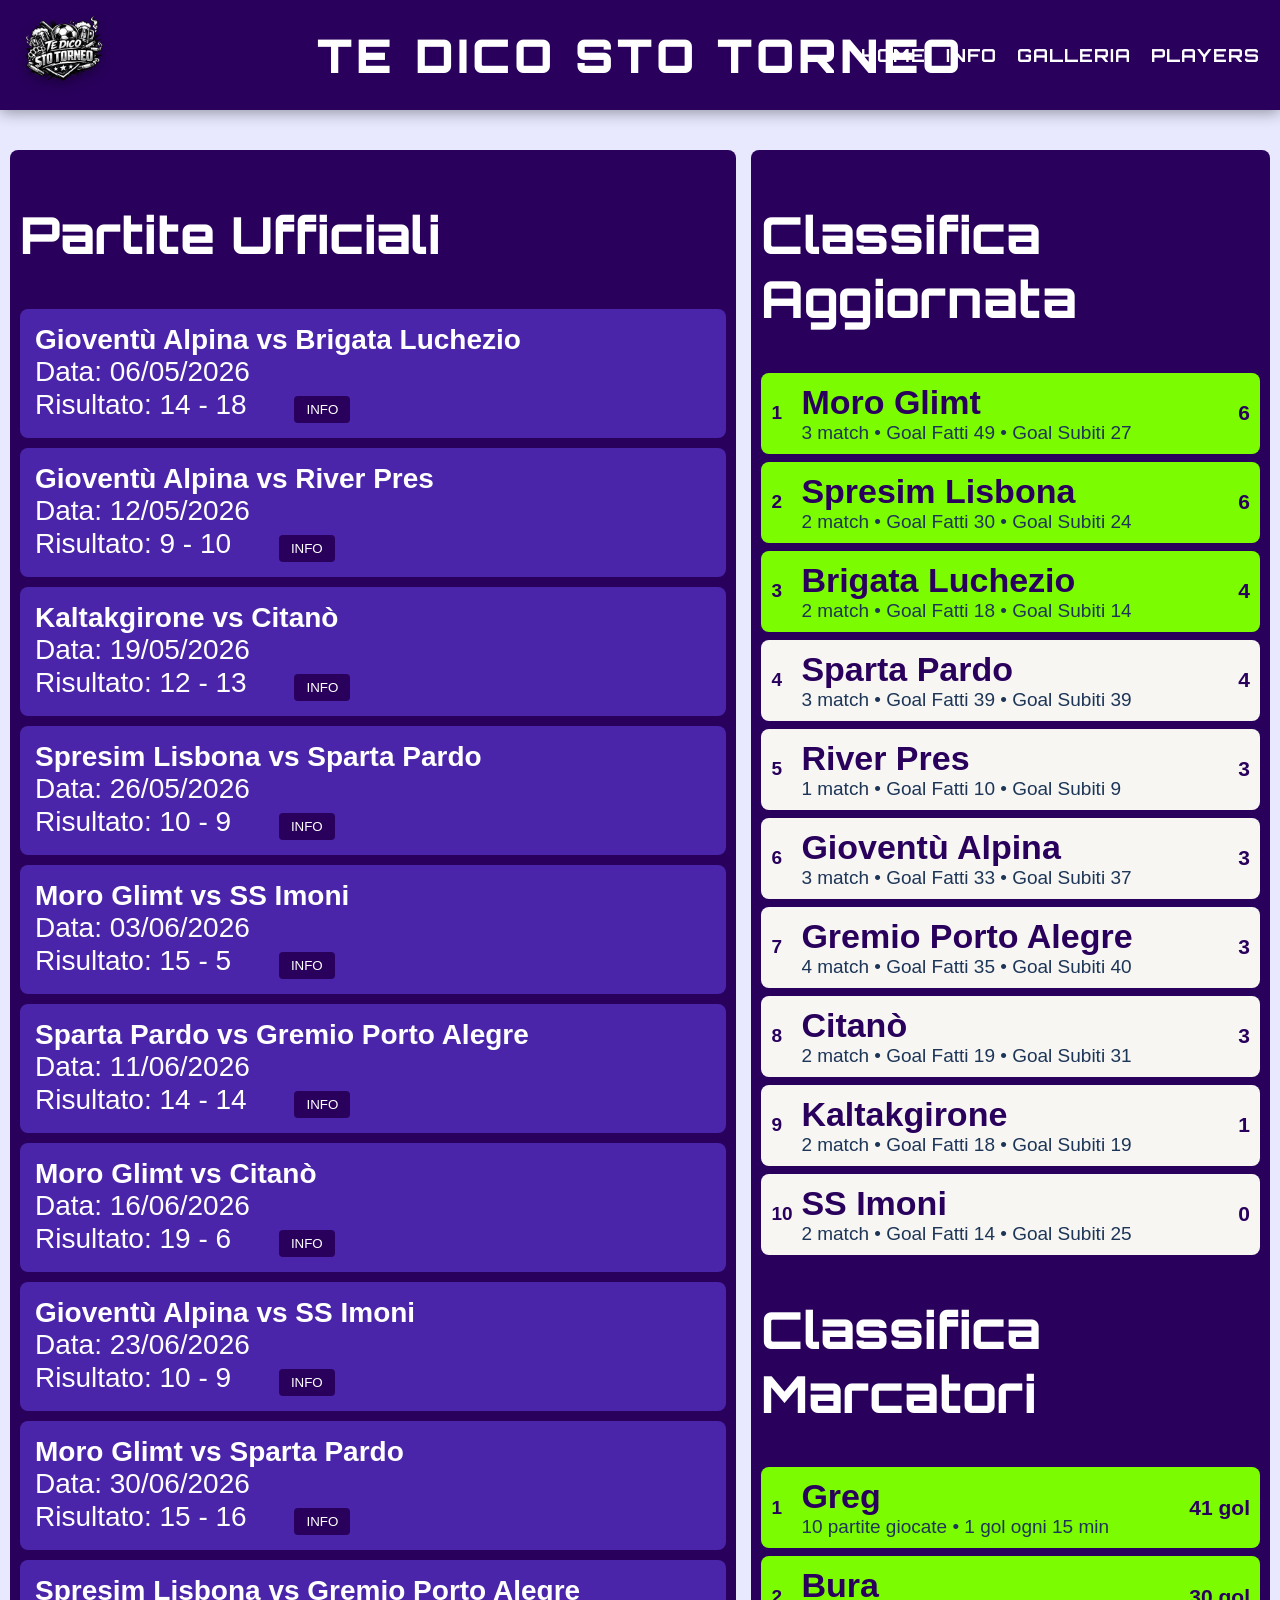
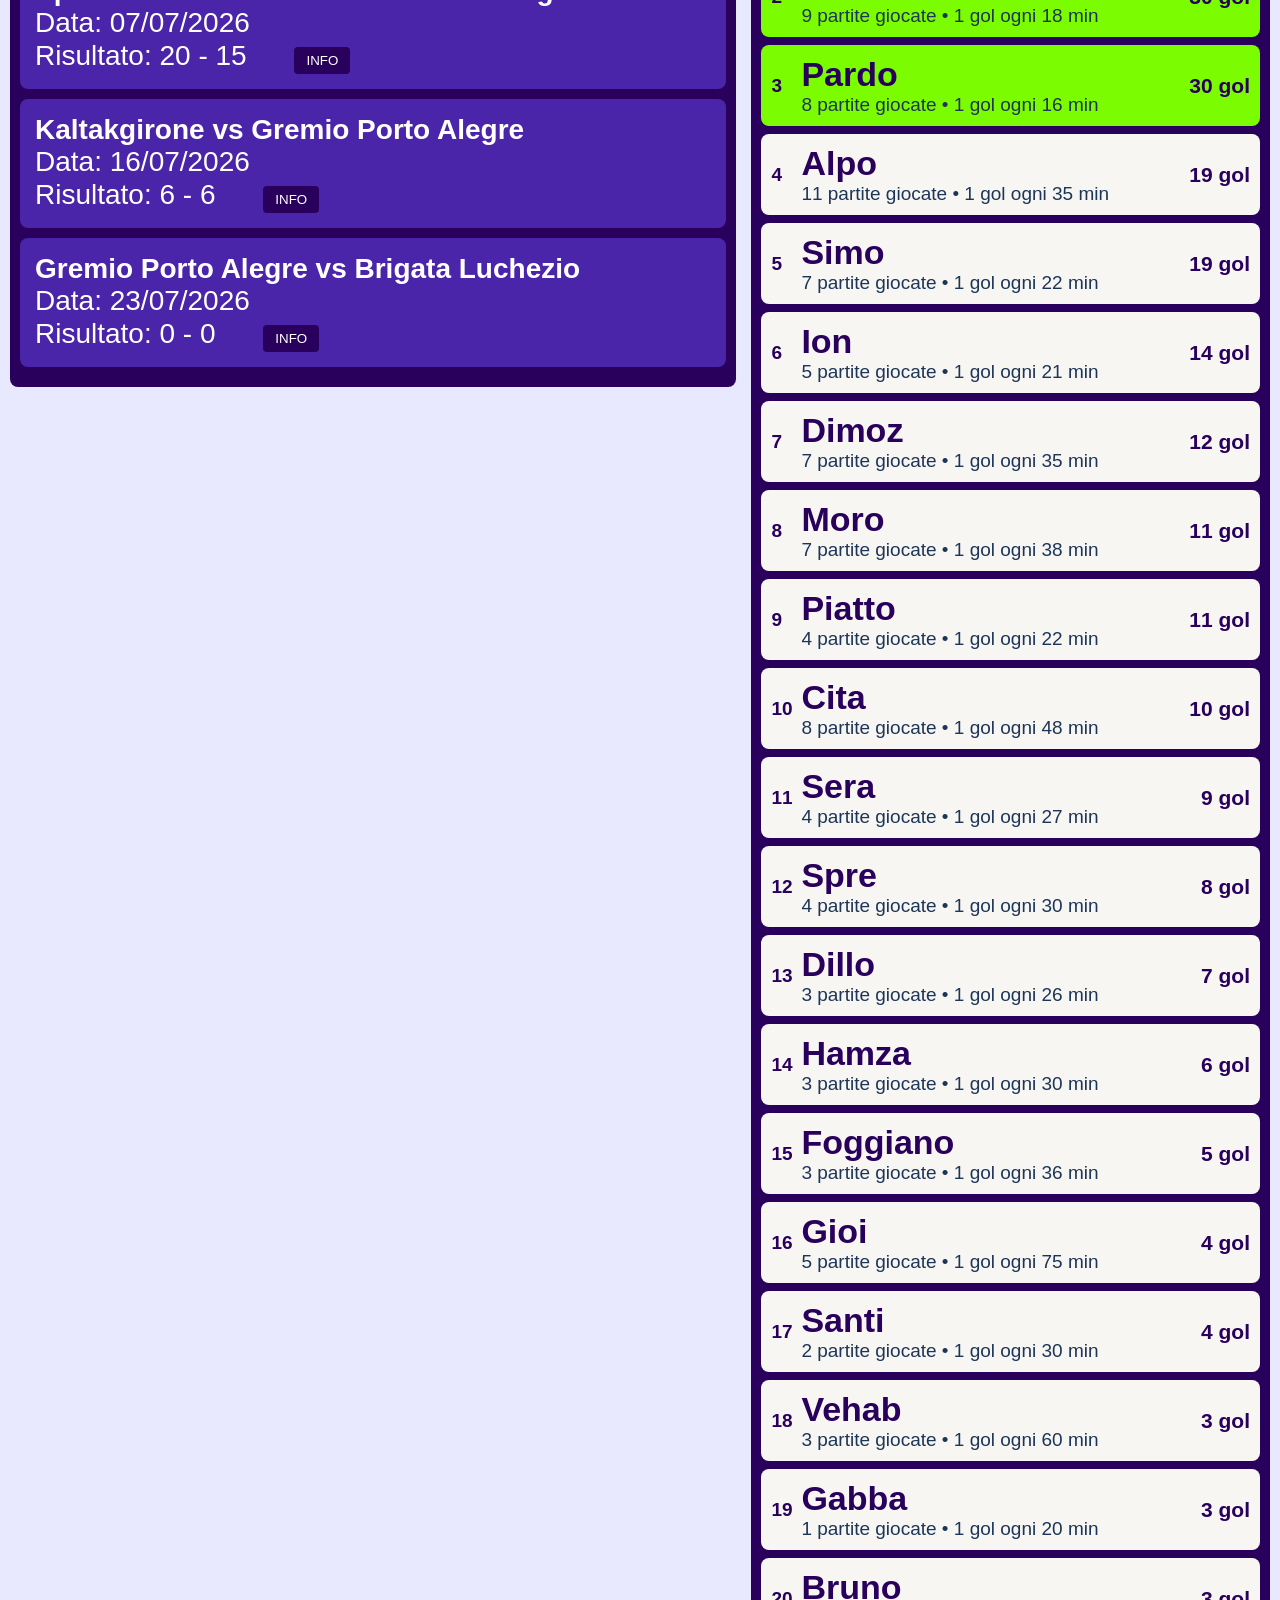
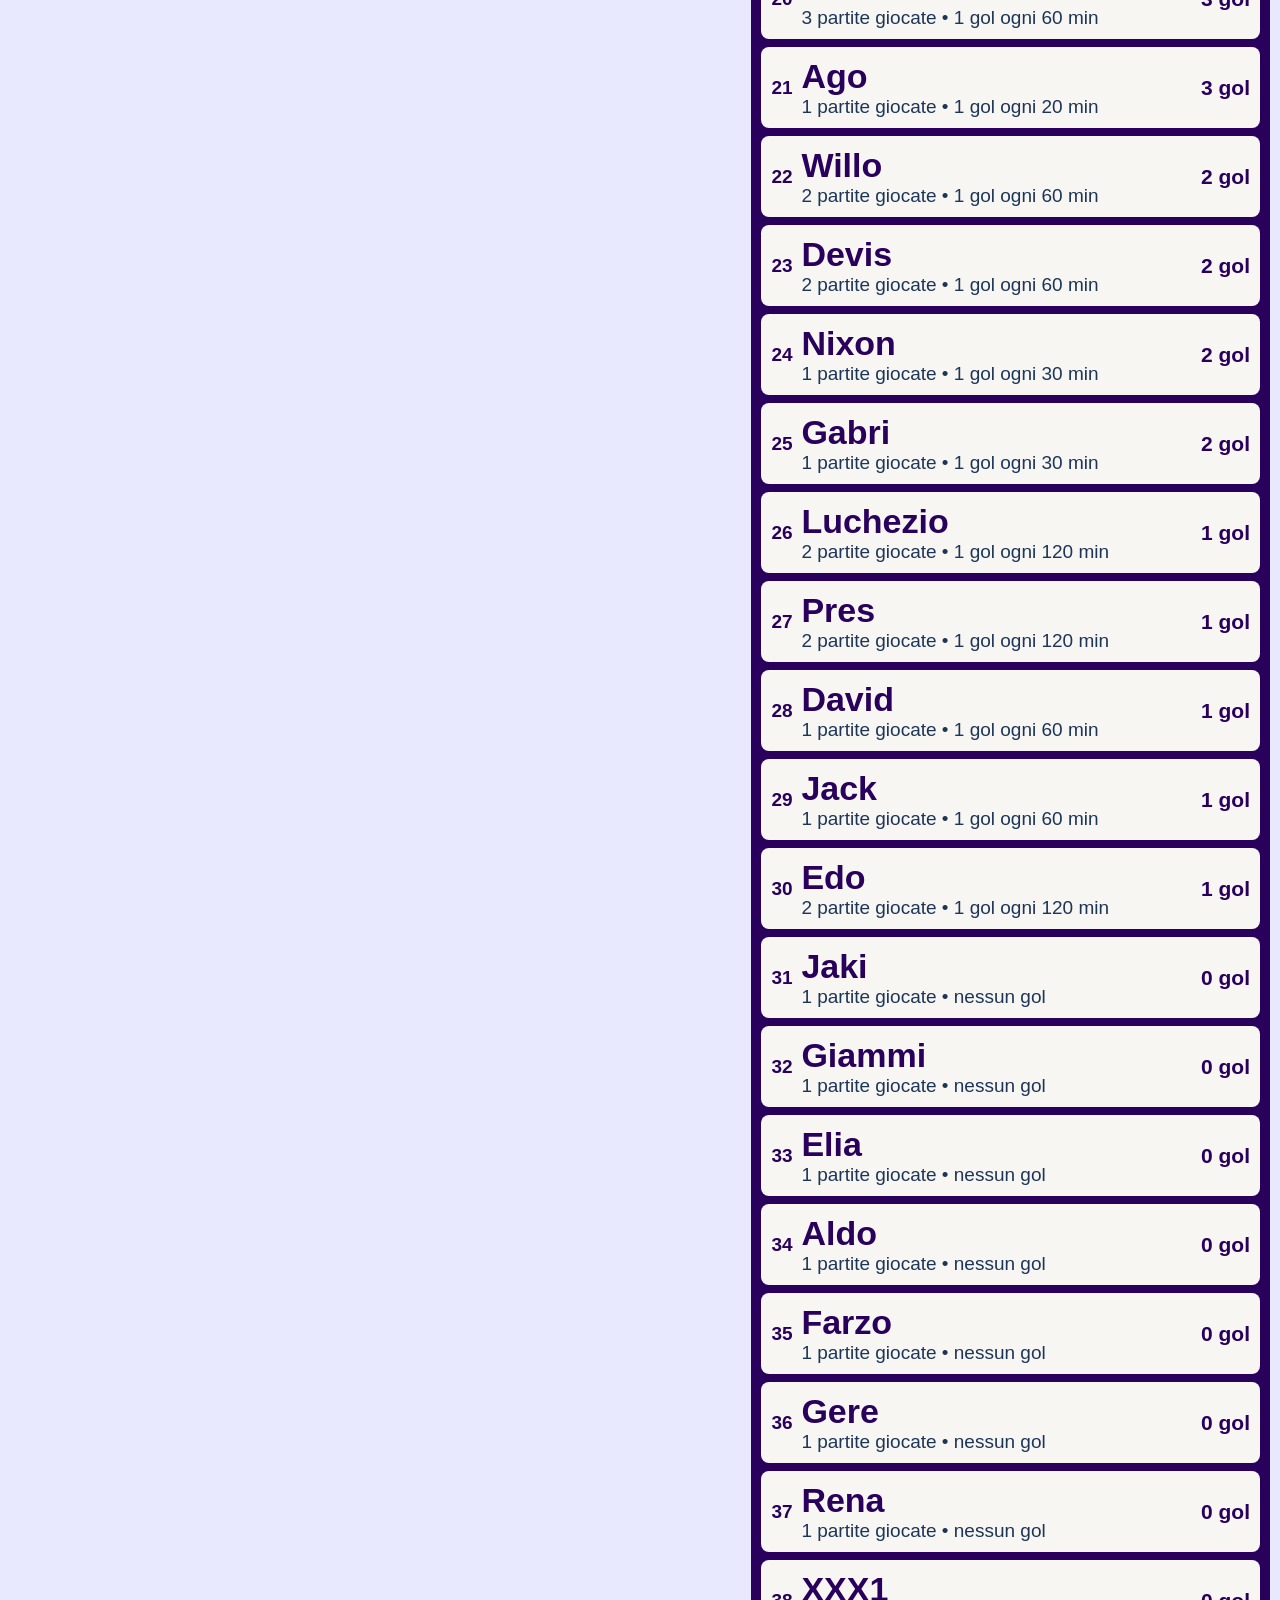
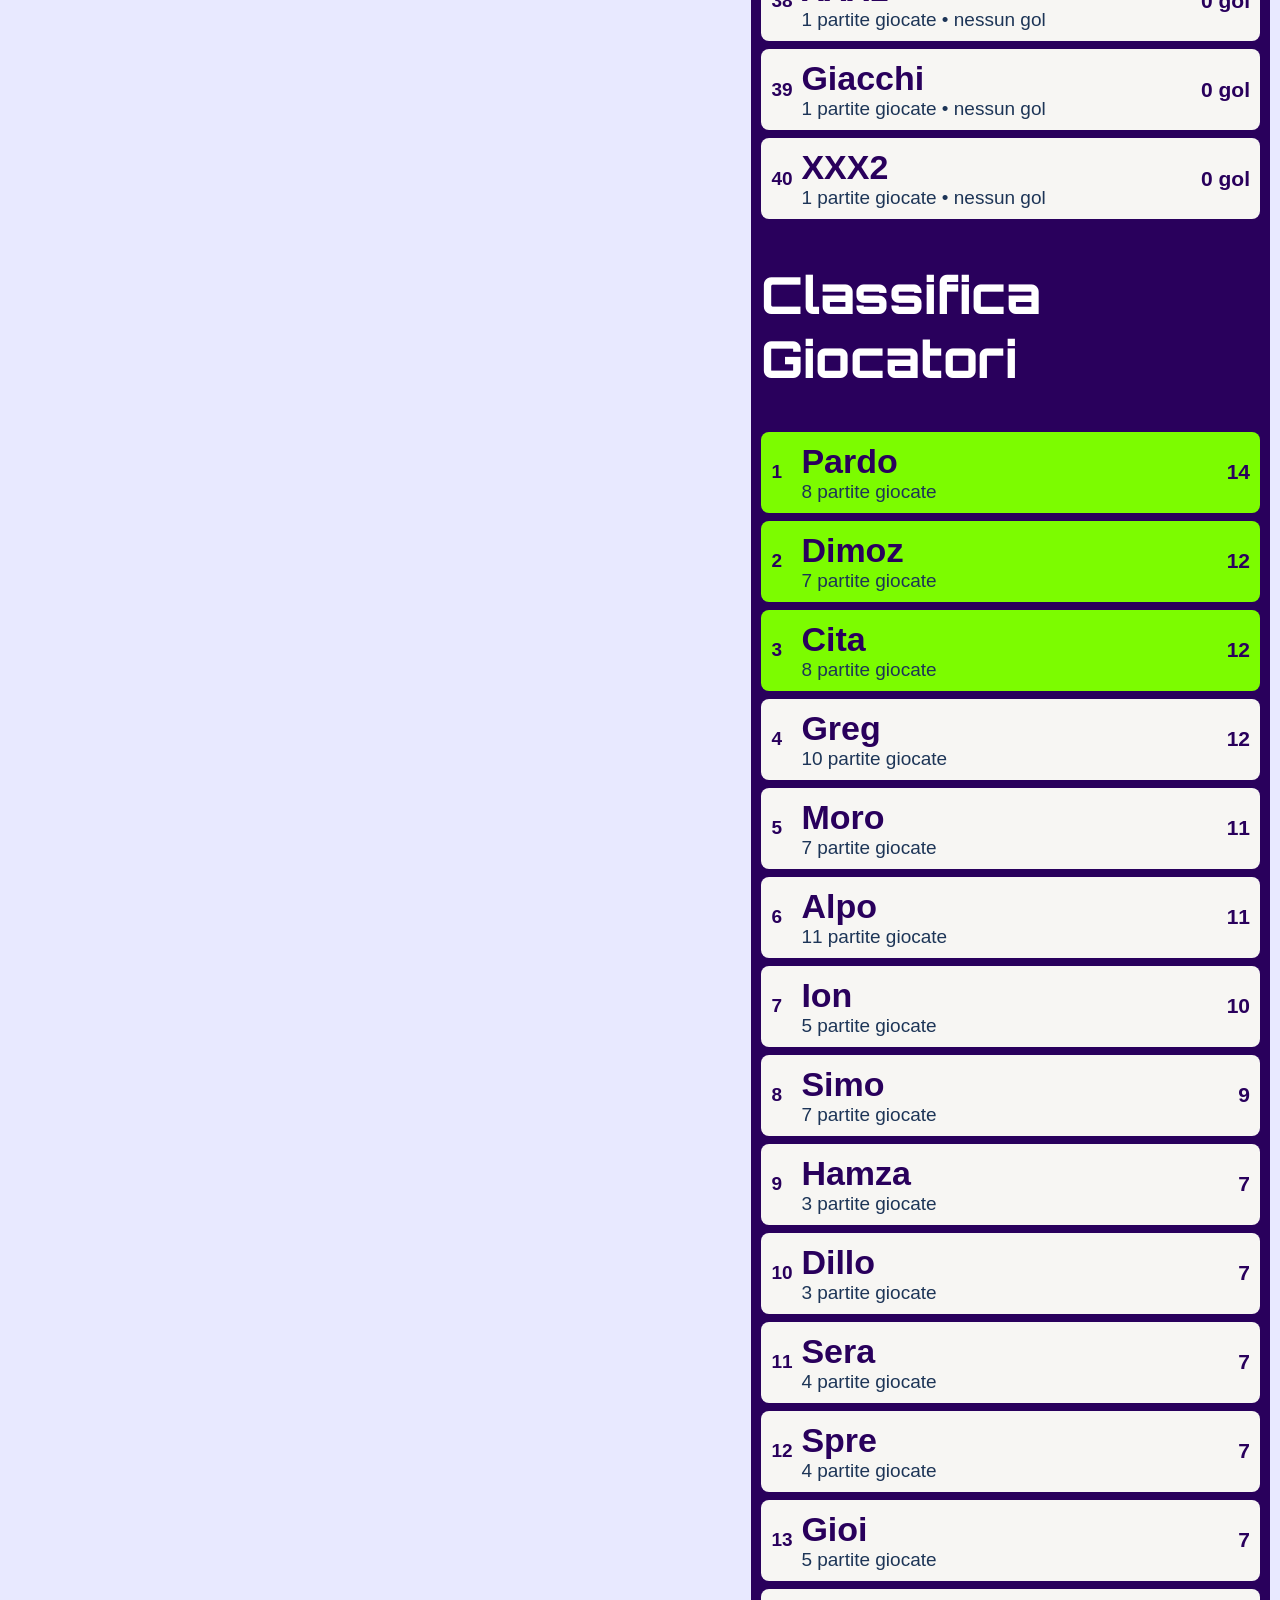
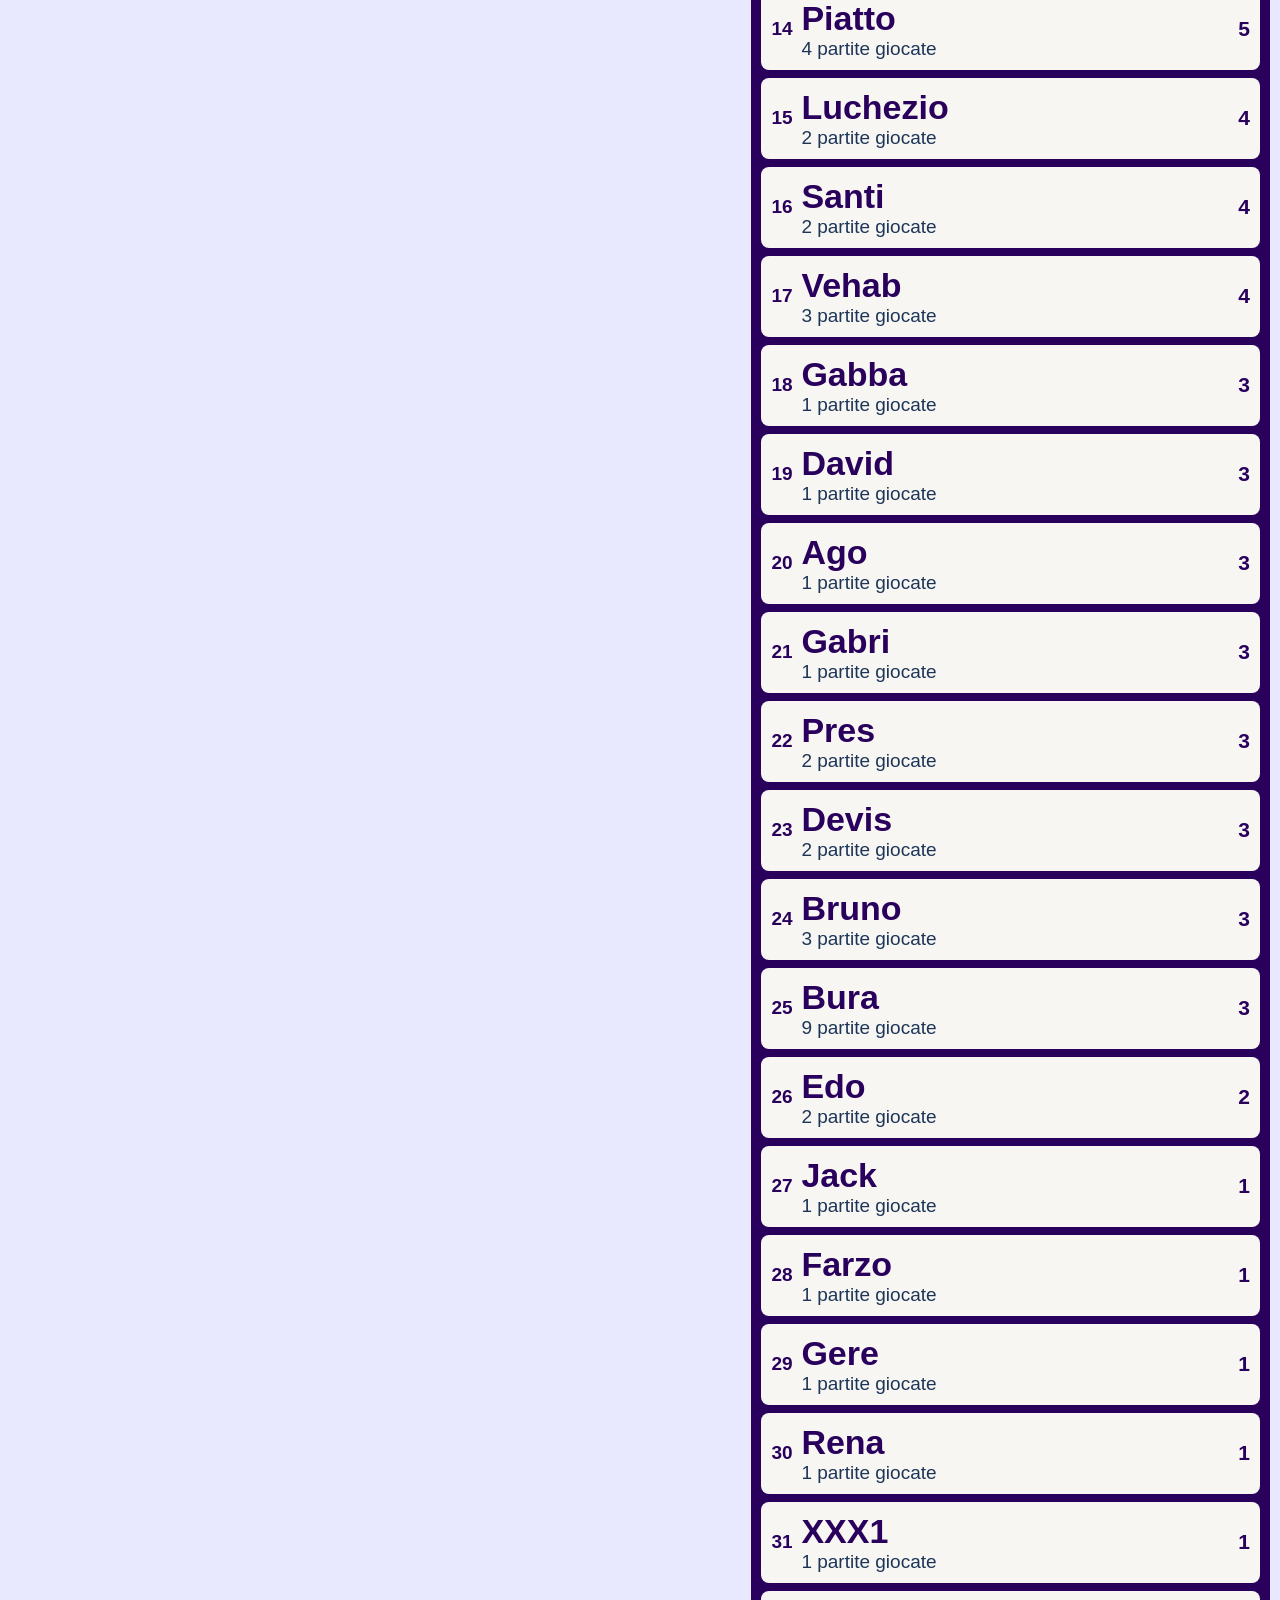
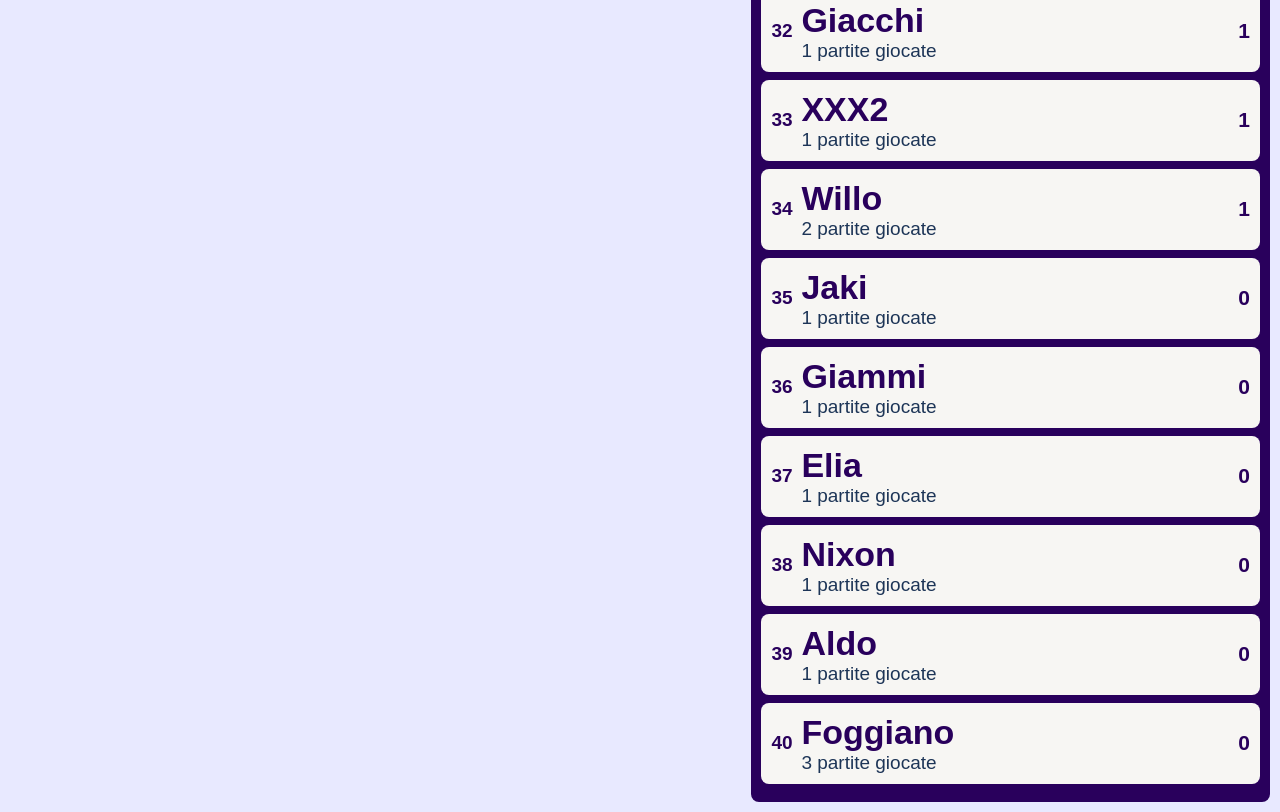
<file: index.html>
<!DOCTYPE html>
<html lang="it">
<head>
  <meta charset="UTF-8">
  <meta name="viewport" content="width=device-width, initial-scale=1.0, maximum-scale=1.0">
  <title>TE DICO STO TORNEO</title>
  
  <!-- FONT -->
  <link href="https://fonts.googleapis.com/css2?family=Orbitron:wght@400;600;800&display=swap" rel="stylesheet">
  <!-- CSS DEL SITO -->
  <link rel="stylesheet" href="style.css">
</head>
<body>
    <header class="top-bar">
      <a href="index.html" class="logo">
        <img src="logo_torneo.png" alt="Logo Torneo">
      </a>
      <h1>TE DICO STO TORNEO</h1>
      <nav class="topbar-nav">
            <a href="index.html">HOME</a>
            <a href="info.html">INFO</a>
            <a href="galleria.html">GALLERIA</a>
            <a href="players.html">PLAYERS</a>
      </nav>
<!-- HAMBURGER SOLO MOBILE -->
<button class="hamburger" id="hamburger">☰</button>
<!-- MENU LATERALE -->
<div class="sidebar" id="sidebar">
  <button class="sidebar-close" id="sidebar-close">✕</button>
  <a href="index.html">HOME</a>
  <a href="info.html">INFO</a>
  <a href="galleria.html">GALLERIA</a>
  <a href="players.html">PLAYERS</a>
</div>
<div class="sidebar-overlay" id="sidebar-overlay"></div>
    </header>
  <div class="page">
    <div class="matches">
      <h2>Partite Ufficiali</h2>
      <div id="matches"></div>
    </div>
    <div class="stats">
      <h2>Classifica Aggiornata</h2>
      <div id="ranking"></div>
      <h2>Classifica Marcatori</h2>
      <div id="scorers"></div>
      <h2>Classifica Giocatori</h2>
      <div id="players"></div> 
      
    </div>
  </div>
  <script src="script.js"></script>
</body>
</html>
</file>
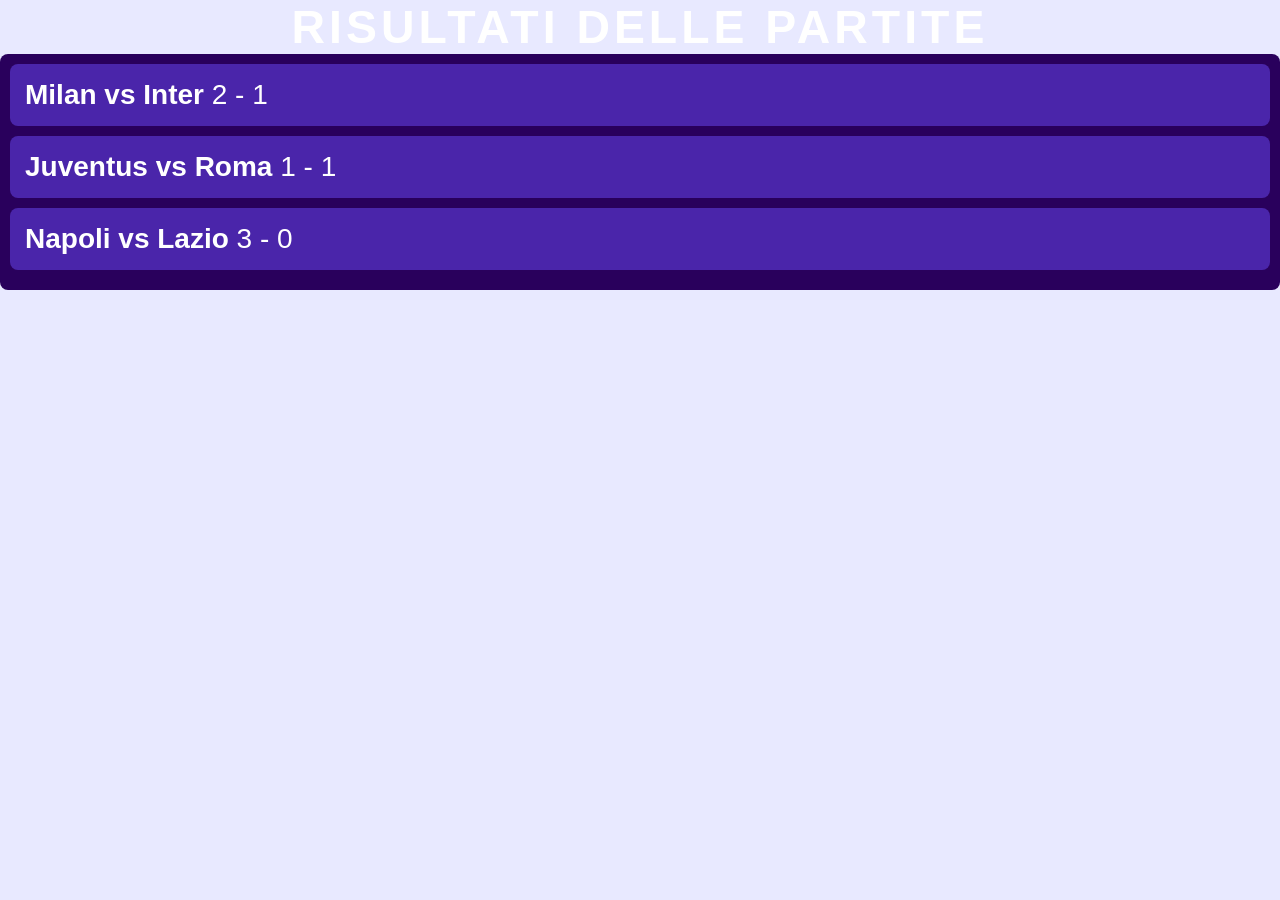
<file: homepage.html>
<!DOCTYPE html>
<html lang="it">
<head>
  <meta charset="UTF-8">
  <meta name="viewport" content="width=device-width, initial-scale=1.0">
  <title>Risultati Partite</title>
  <link rel="stylesheet" href="style.css">
</head>
<body>

  <h1>Risultati delle Partite</h1>

  <div class="container">
    <div class="matches">

      <div class="match">
        <span class="team">Milan vs Inter</span>
        <span class="score">2 - 1</span>
      </div>

      <div class="match">
        <span class="team">Juventus vs Roma</span>
        <span class="score">1 - 1</span>
      </div>

      <div class="match">
        <span class="team">Napoli vs Lazio</span>
        <span class="score">3 - 0</span>
      </div>

    </div>
  </div>

</body>
</html>
</file>
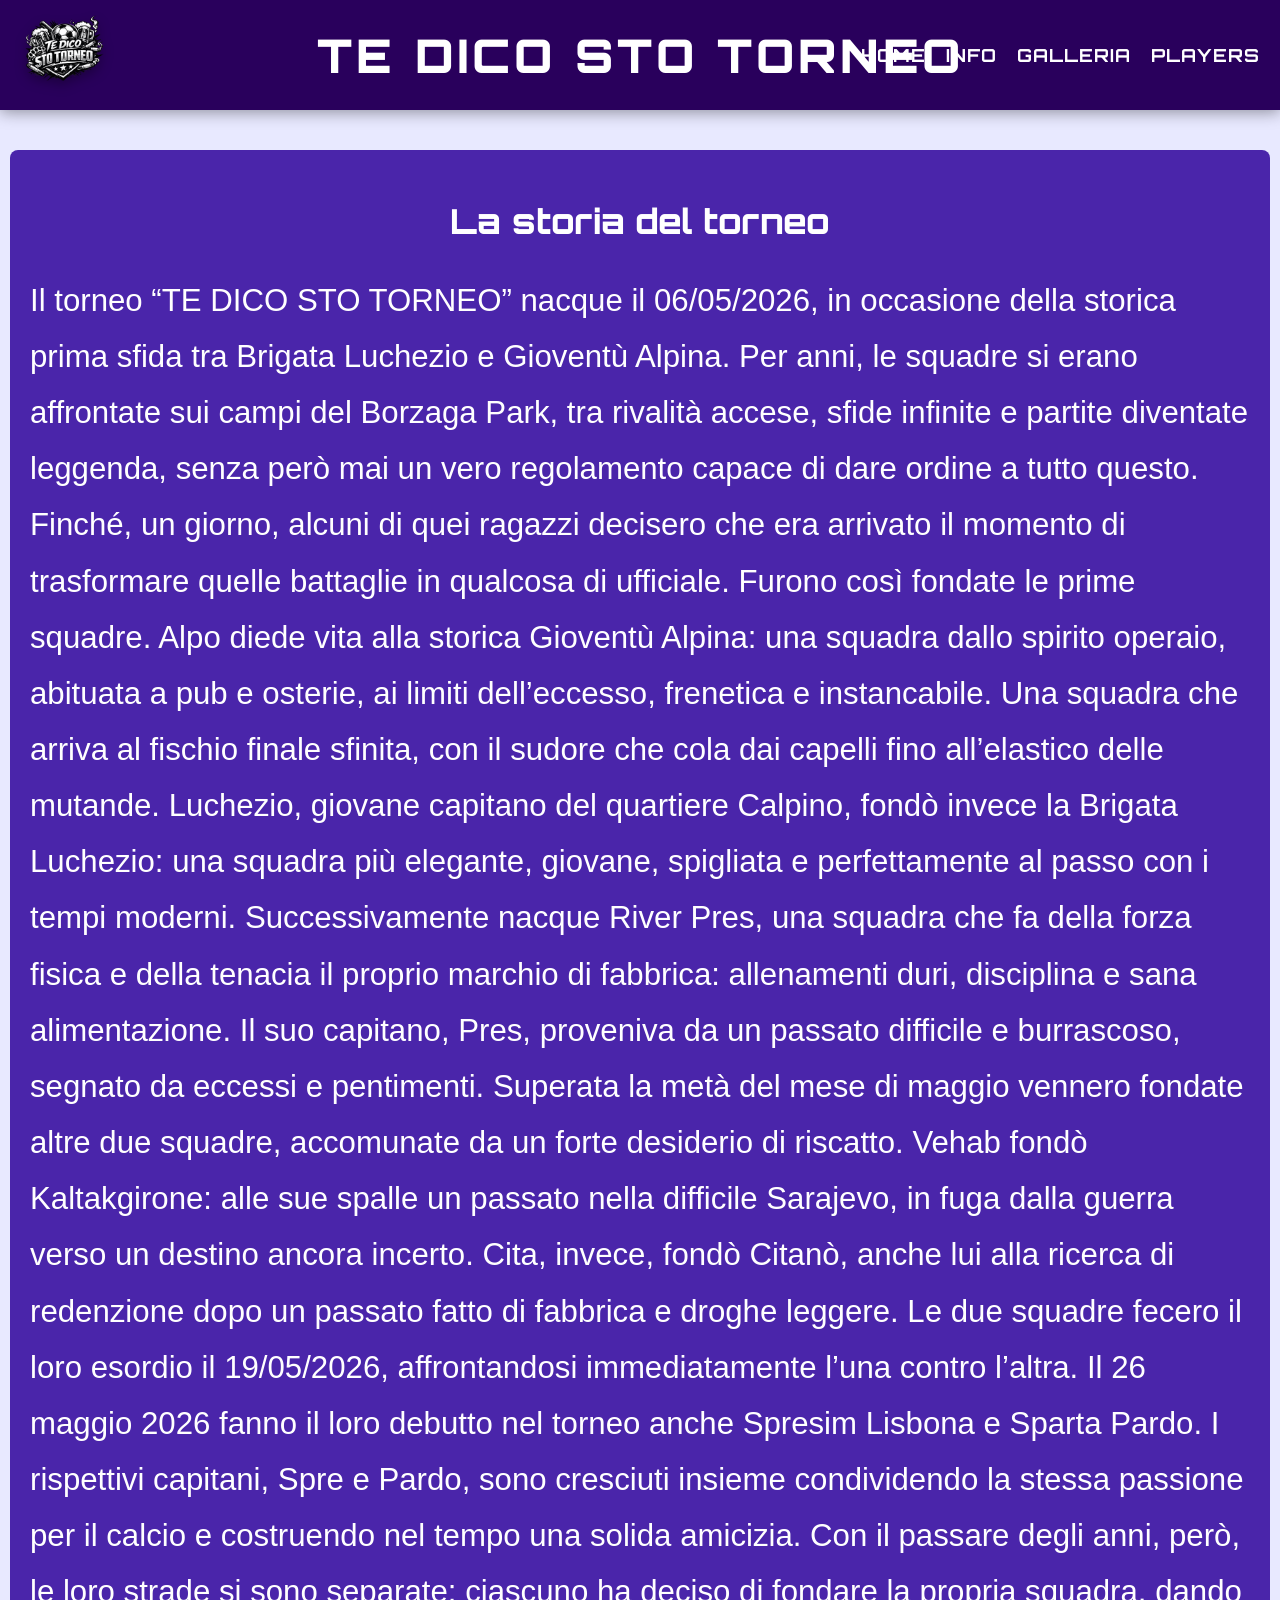
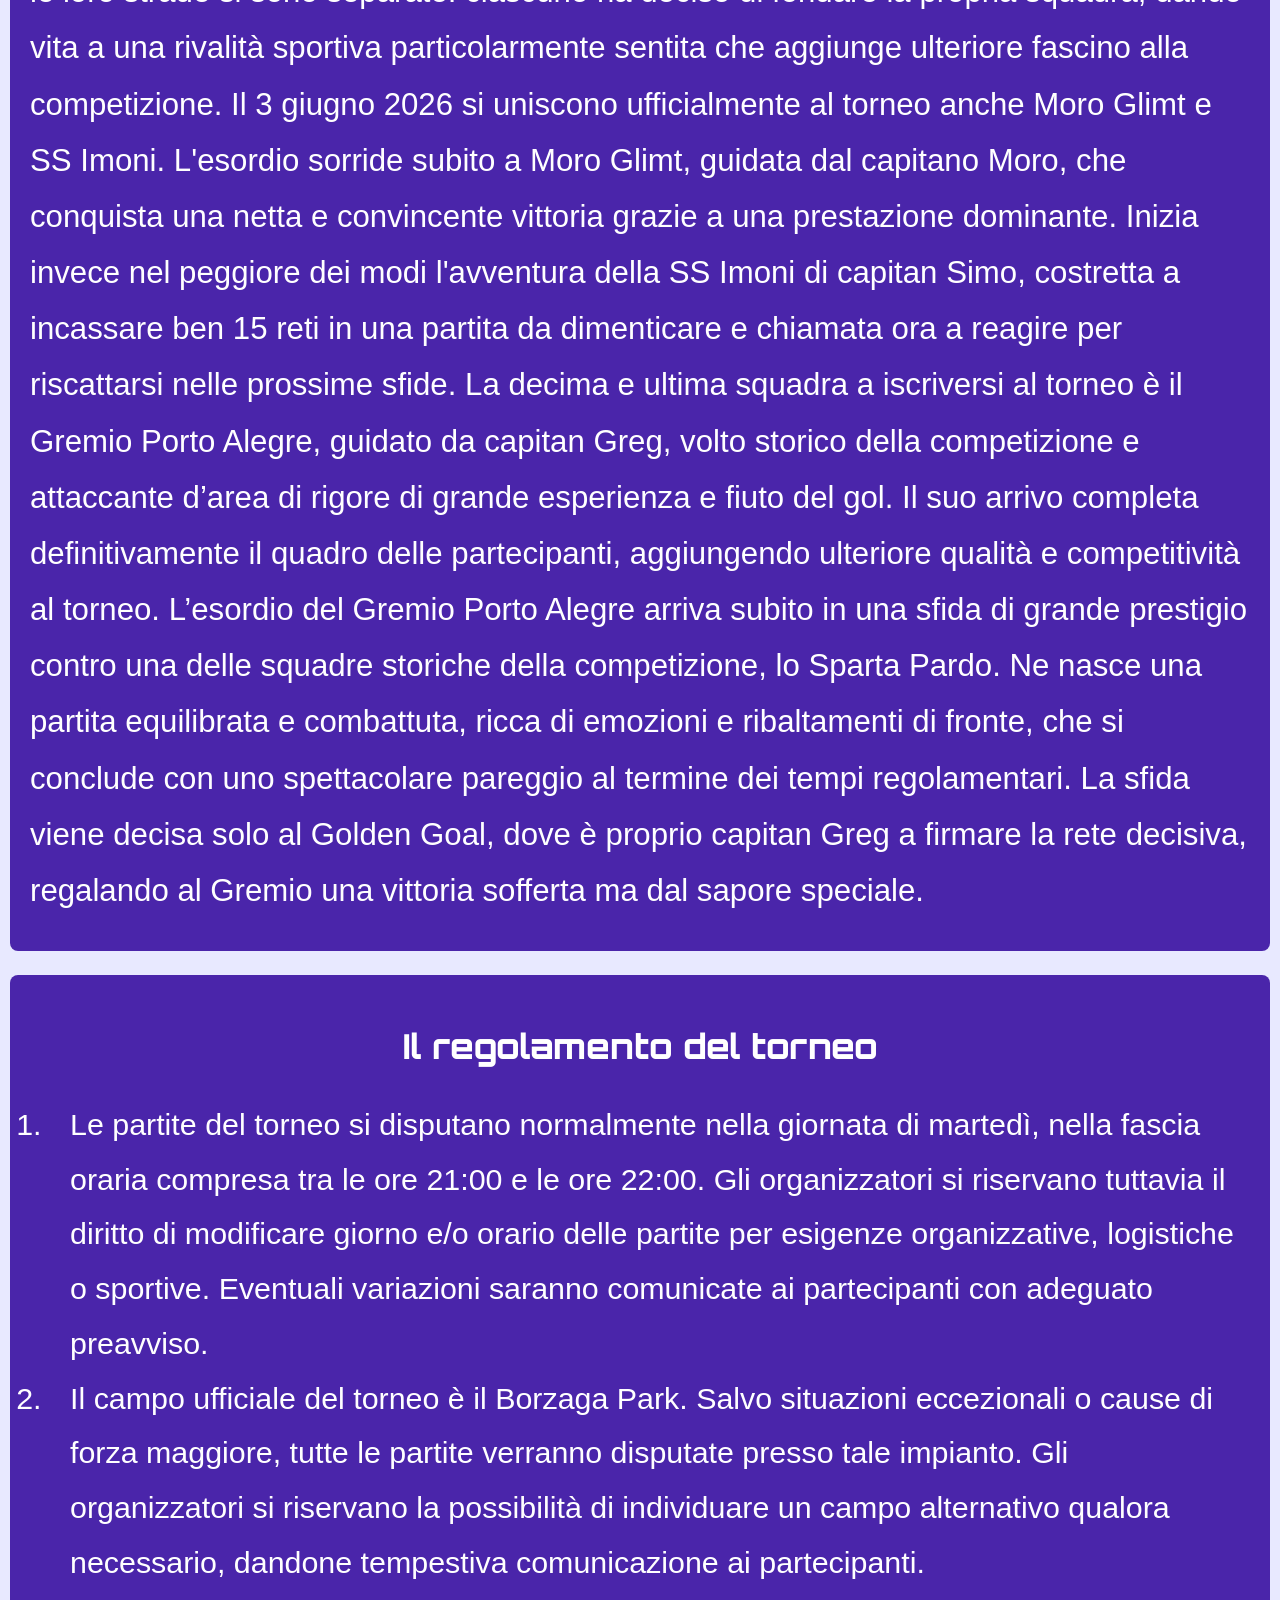
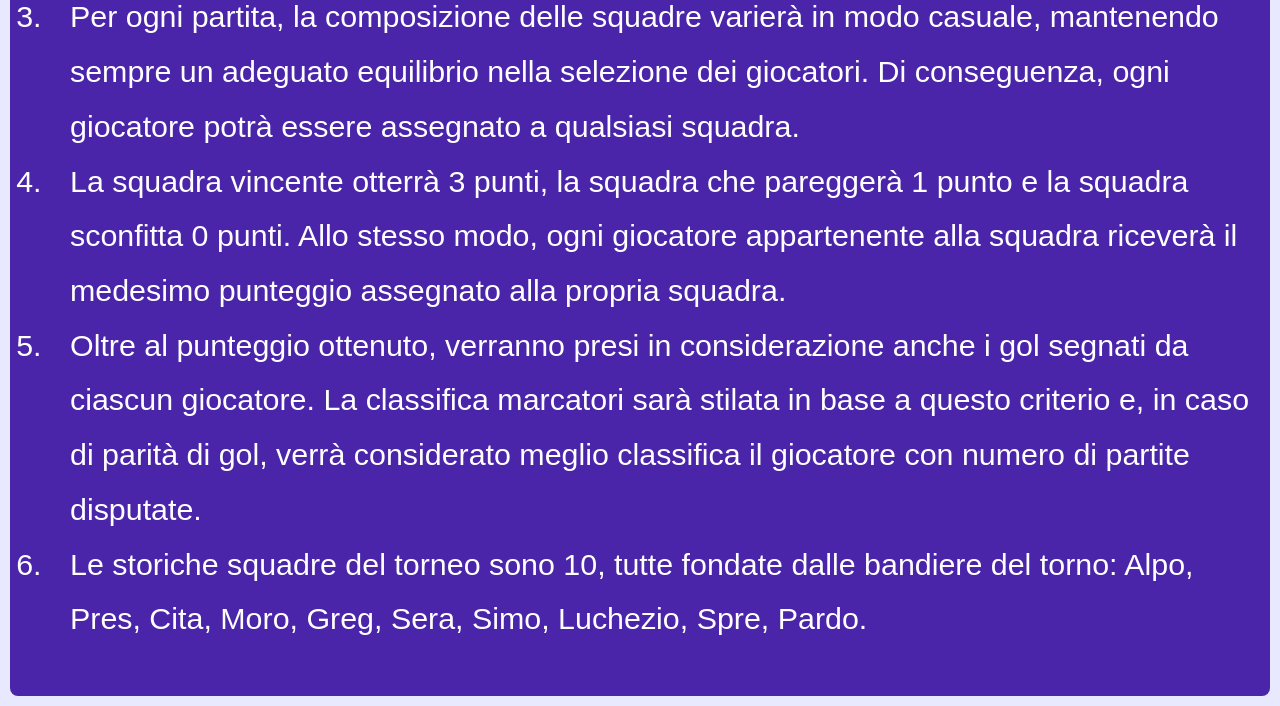
<file: info.html>
<!DOCTYPE html>
<html lang="it">
<head>
  <meta charset="UTF-8">
  <meta name="viewport" content="width=device-width, initial-scale=1.0, maximum-scale=1.0">

  <title>TE DICO STO TORNEO</title>
  
  <!-- FONT -->
  <link href="https://fonts.googleapis.com/css2?family=Orbitron:wght@400;600;800&display=swap" rel="stylesheet">

  <!-- CSS DEL SITO -->
  <link rel="stylesheet" href="style.css">
</head>
<body>
    <header class="top-bar">
      <a href="index.html" class="logo">
        <img src="logo_torneo.png" alt="Logo Torneo">
      </a>
      <h1>TE DICO STO TORNEO</h1>
      <nav class="topbar-nav">
  <a href="index.html">HOME</a>
  <a href="info.html">INFO</a>
  <a href="galleria.html">GALLERIA</a>
  <a href="players.html">PLAYERS</a>
</nav>

<!-- HAMBURGER SOLO MOBILE -->
<button class="hamburger" id="hamburger">☰</button>

<!-- MENU LATERALE -->
<div class="sidebar" id="sidebar">
  <button class="sidebar-close" id="sidebar-close">✕</button>
  <a href="index.html">HOME</a>
  <a href="info.html">INFO</a>
  <a href="galleria.html">GALLERIA</a>
  <a href="players.html">PLAYERS</a>
</div>
<div class="sidebar-overlay" id="sidebar-overlay"></div>
    </header>
   <div class="page">
     <div class="info-sections">
            <div class="storia">
                <h2>La storia del torneo</h2>
                <p>Il torneo “TE DICO STO TORNEO” nacque il 06/05/2026, in occasione della storica prima sfida tra Brigata Luchezio e Gioventù Alpina. Per anni, le squadre si erano affrontate sui campi del Borzaga Park, tra rivalità accese, sfide infinite e partite diventate leggenda, senza però mai un vero regolamento capace di dare ordine a tutto questo. Finché, un giorno, alcuni di quei ragazzi decisero che era arrivato il momento di trasformare quelle battaglie in qualcosa di ufficiale. Furono così fondate le prime squadre. Alpo diede vita alla storica Gioventù Alpina: una squadra dallo spirito operaio, abituata a pub e osterie, ai limiti dell’eccesso, frenetica e instancabile. Una squadra che arriva al fischio finale sfinita, con il sudore che cola dai capelli fino all’elastico delle mutande. Luchezio, giovane capitano del quartiere Calpino, fondò invece la Brigata Luchezio: una squadra più elegante, giovane, spigliata e perfettamente al passo con i tempi moderni. Successivamente nacque River Pres, una squadra che fa della forza fisica e della tenacia il proprio marchio di fabbrica: allenamenti duri, disciplina e sana alimentazione. Il suo capitano, Pres, proveniva da un passato difficile e burrascoso, segnato da eccessi e pentimenti. Superata la metà del mese di maggio vennero fondate altre due squadre, accomunate da un forte desiderio di riscatto. Vehab fondò Kaltakgirone: alle sue spalle un passato nella difficile Sarajevo, in fuga dalla guerra verso un destino ancora incerto. Cita, invece, fondò Citanò, anche lui alla ricerca di redenzione dopo un passato fatto di fabbrica e droghe leggere. Le due squadre fecero il loro esordio il 19/05/2026, affrontandosi immediatamente l’una contro l’altra. Il 26 maggio 2026 fanno il loro debutto nel torneo anche Spresim Lisbona e Sparta Pardo. I rispettivi capitani, Spre e Pardo, sono cresciuti insieme condividendo la stessa passione per il calcio e costruendo nel tempo una solida amicizia. Con il passare degli anni, però, le loro strade si sono separate: ciascuno ha deciso di fondare la propria squadra, dando vita a una rivalità sportiva particolarmente sentita che aggiunge ulteriore fascino alla competizione. Il 3 giugno 2026 si uniscono ufficialmente al torneo anche Moro Glimt e SS Imoni. L'esordio sorride subito a Moro Glimt, guidata dal capitano Moro, che conquista una netta e convincente vittoria grazie a una prestazione dominante. Inizia invece nel peggiore dei modi l'avventura della SS Imoni di capitan Simo, costretta a incassare ben 15 reti in una partita da dimenticare e chiamata ora a reagire per riscattarsi nelle prossime sfide. La decima e ultima squadra a iscriversi al torneo è il Gremio Porto Alegre, guidato da capitan Greg, volto storico della competizione e attaccante d’area di rigore di grande esperienza e fiuto del gol. Il suo arrivo completa definitivamente il quadro delle partecipanti, aggiungendo ulteriore qualità e competitività al torneo. L’esordio del Gremio Porto Alegre arriva subito in una sfida di grande prestigio contro una delle squadre storiche della competizione, lo Sparta Pardo. Ne nasce una partita equilibrata e combattuta, ricca di emozioni e ribaltamenti di fronte, che si conclude con uno spettacolare pareggio al termine dei tempi regolamentari. La sfida viene decisa solo al Golden Goal, dove è proprio capitan Greg a firmare la rete decisiva, regalando al Gremio una vittoria sofferta ma dal sapore speciale.   </p>
            </div>
            <div class="regolamento">
                <h2>Il regolamento del torneo</h2>
                <ol>
                  <li>Le partite del torneo si disputano normalmente nella giornata di martedì, nella fascia oraria compresa tra le ore 21:00 e le ore 22:00. Gli organizzatori si riservano tuttavia il diritto di modificare giorno e/o orario delle partite per esigenze organizzative, logistiche o sportive. Eventuali variazioni saranno comunicate ai partecipanti con adeguato preavviso. </li>
                  <li>Il campo ufficiale del torneo è il Borzaga Park. Salvo situazioni eccezionali o cause di forza maggiore, tutte le partite verranno disputate presso tale impianto. Gli organizzatori si riservano la possibilità di individuare un campo alternativo qualora necessario, dandone tempestiva comunicazione ai partecipanti.</li>
                  <li>Per ogni partita, la composizione delle squadre varierà in modo casuale, mantenendo sempre un adeguato equilibrio nella selezione dei giocatori. Di conseguenza, ogni giocatore potrà essere assegnato a qualsiasi squadra.</li>
                  <li>La squadra vincente otterrà 3 punti, la squadra che pareggerà 1 punto e la squadra sconfitta 0 punti. Allo stesso modo, ogni giocatore appartenente alla squadra riceverà il medesimo punteggio assegnato alla propria squadra.</li>
                  <li>Oltre al punteggio ottenuto, verranno presi in considerazione anche i gol segnati da ciascun giocatore. La classifica marcatori sarà stilata in base a questo criterio e, in caso di parità di gol, verrà considerato meglio classifica il giocatore con numero di partite disputate.</li>
                  <li>Le storiche squadre del torneo sono 10, tutte fondate dalle bandiere del torno: Alpo, Pres, Cita, Moro, Greg, Sera, Simo, Luchezio, Spre, Pardo.</li>
                </ol>
            </div>
     </div>
   </div>
  <script src="script.js"></script>
</body>
</html>
</file>
<file: style.css>
html, body {
  width: 100%;
  overflow-x: hidden;
  box-sizing: border-box;
}

*, *::before, *::after {
  box-sizing: inherit;
}

body {
  font-family: Arial, sans-serif;
  margin: 0;
  padding: 0;
  background: #E8E9FF; /* VIOLA CHIARO --> SFONDO DELLA PAGINA */
  color: #000;
  -webkit-text-size-adjust: 100%;
  -webkit-overflow-scrolling: touch;
}
.hamburger {
  display: none; /* nascosto di default */
}
/* =========================
   HEADER FISSO
========================= */
.top-bar {
  position: fixed;
  top: 0;
  left: 0;
  width: 100%;
  height: 110px;

  display: flex;
  align-items: center;
  justify-content: center;

  background: #29005C; /* BLU SCURO --> SFONDO DELLA BARRA */
  backdrop-filter: blur(8px);

  z-index: 1000;
  box-shadow: 0 2px 15px rgba(0,0,0,0.4);
}

/* LOGO */
.logo {
  position: absolute;
  left: 20px;
}

.logo img {
  width: 90px;
  height: auto;
  object-fit: contain;
  filter: drop-shadow(0 5px 6px rgba(0,0,0,0.3));
}

.topbar-nav {
  position: absolute;
  right: 20px;
  display: flex;
  gap: 20px;
}

.topbar-nav a {
  color: white;
  text-decoration: none;
  font-family: 'Orbitron', sans-serif;
  font-weight: 700;
  font-size: 18px;
  letter-spacing: 1px;
}

.topbar-nav a:hover {
  color: #a8dadc;
}
/* =========================
   TITOLI
========================= */
h1 {
  margin: 0;
  text-align: center;
  color: white;
  font-family: 'Orbitron', sans-serif;
  font-weight: 900;
  font-size: 2.9rem;
  letter-spacing: 4px;
  text-transform: uppercase;
}

h2, h3 {
  font-family: 'Orbitron', sans-serif;
  font-weight: 800;
}

/* =========================
   LAYOUT PAGINA
========================= */
.page {
  display: flex;
  gap: 15px;
  align-items: flex-start;
  justify-content: center;
  margin-top: 140px;
  padding: 10px;
}

/* =========================
   PARTITE
========================= */
.matches {
  flex: 1.7;
  min-width: 280px;
  max-width: 100%;
  color: white;
  background: #29005C; /* BLU SCURO --> SFONDO SEZIONE PARTITE */
  padding: 10px;
  border-radius: 8px;
  height: fit-content;
  font-size: 34px;   /* FONT "Partite Ufficiali" */
}

.match {
  background: #4A25AA; /* BLU CHIARO --> SFONDO SEZIONE PARTITE */
  color: white;
  padding: 15px;
  margin-bottom: 10px;
  border-radius: 8px;
  font-size: 28px; /* FONT elenco partite */
}

.match:hover{
   background-color: #EE6A3C; /* ARANCIONE --> SFONDO SEZIONE QUANDO CI PASSO SOPRA */
}

/* =========================
   INFO BOX PARTITA
========================= */
.info-box {
  background: #4A25AA; /* BLU CHIARO --> SFONDO SEZIONE PARTITE */
  border-left: 4px solid #f1faee;
  padding: 10px;
  margin-top: 10px;
  border-radius: 6px;
  color: white;
  font-size: 21px; /* FONT interno info box partita */
}

.info-box h4 {
  margin-top: 0;
  color: #FFFFFF;
  font-family: 'Orbitron', sans-serif;
  font-weight: 800;
}

.info-box ul {
  margin: 8px 0;
  padding-left: 20px;
}

.info-box li {
  margin: 4px 0;
}

/* layout interno info */
.info-grid {
  display: flex;
  gap: 10px;
  align-items: flex-start;
}

.info-left {
  flex: 2;
   max-width: 300px; 
}
.info-right {
  flex: 1;
  border-left: 1px solid rgba(255, 255, 255, 0.3);
  padding-left: 10px;
}
/* =========================
   CLASSIFICA
========================= */
.stats {
  flex: 1.2;
  min-width: 280px;
  max-width: 100%;
  color: white;
  background: #29005C; /* BLU SCURO --> SFONDO SEZIONE PARTITE */
  padding: 10px;
  border-radius: 8px;
  font-size: 34px; /*FONT CLASSIFICA */
}

.ranking-card {
  display: flex;
  align-items: center;
  justify-content: space-between;
  color:  #29005C; /* COLORE FONT CELLE CLASSIFICA */
  padding: 10px;
  margin-bottom: 8px;

  background: #F7F6F3; /* SFONDO CELLE CLASSIFICA */
  border-radius: 8px;
}
.ranking-card.top-three {
  background-color: #7CFC00	;
}

.rank {
  width: 30px;
  font-size: 19px;
  font-weight: bold;
}

.info {
  flex: 1;
}

.team {
  font-weight: bold;
}

.sub {
  font-size: 19px;
  color: #1d3557;
}

.points {
  font-size: 21px;
  font-weight: bold;
  color: #29005C;
}

/* =========================
   BOTTONI
========================= */
button {
  margin-top: 8px;
  margin-left: 40px;
  padding: 6px 12px;

  background: #29005C; /* BLU SCURO --> SFONDO BOTTONE */
  color: white;

  border: none;
  border-radius: 4px;
  cursor: pointer;

  -webkit-appearance: none;
  appearance: none;
}

button:hover {
  color: #29005C;  /* BLU SCURO--> COLORE FONT BOTTONE QUANDO CI PASSO SOPRA */
  background-color: #F7F6F3;  /* COLORE SFONDO BOTTONE QUANDO CI PASSO SOPRA */
}

/* =========================
REGOLAMENTO E STORIA
========================= */
.info-sections {
  display: flex;
  flex-direction: column;
  gap: 24px;
  width: 100%;
}
.info-sections h2 {
  font-size: 2.15rem;
}

.storia,
.regolamento {
  min-height: 300px;
  background: #4A25AA; /* BLU CHIARO --> SFONDO SEZIONE STORIA E REGOLAMENTO */
  padding: 20px;
  border-radius: 8px;
  color: white;
  text-align: center;
}

.storia p,
.regolamento p {
  color: white;
  font-size: 1.95rem;
  line-height: 1.8;
  margin-bottom: 12px;
  text-align: left;
}

.regolamento li, 
.regolamento ol {
  text-align: left;
  padding-left: 20px;
  color: white;
  line-height: 1.8;
  font-size: 1.9rem;
}

/* =========================
   GALLERIA
========================= */
.gallery-section {
  width: 100%;
}

.gallery-section h2 {
  text-align: center;
  margin-bottom: 20px;
}

.gallery-grid {
  display: grid;
  grid-template-columns: repeat(4, 1fr);
  gap: 12px;
}

.gallery-item {
  aspect-ratio: 4/3;
  overflow: hidden;
  border-radius: 8px;
  background: #4A25AA;
}

.gallery-item img {
  width: 100%;
  height: 100%;
  object-fit: cover;
  display: block;
  transition: transform 0.3s ease;
}

.gallery-item:hover img {
  transform: scale(1.06);
}
/* =========================
   LIGHTBOX
========================= */
.lightbox {
  display: none;
  position: fixed;
  inset: 0;
  background: rgba(0,0,0,0.9);
  z-index: 3000;
  justify-content: center;
  align-items: center;
}

.lightbox.active {
  display: flex;
}

.lightbox img {
  max-width: 90%;
  max-height: 90vh;
  border-radius: 8px;
  object-fit: contain;
}

.lightbox-close {
  position: absolute;
  top: 20px;
  right: 25px;
  color: white;
  font-size: 2rem;
  cursor: pointer;
  background: none;
  border: none;
  padding: 0;
  margin: 0;
  line-height: 1;
}
.lightbox img {
  max-width: 90%;
  max-height: 90vh;
  border-radius: 8px;
  object-fit: contain;
  transition: transform 0.1s ease;
}
/* =========================
   HAMBURGER
========================= */
.hamburger {
  display: none;
  background: none;
  border: none;
  color: white;
  font-size: 1.8rem;
  cursor: pointer;
  position: absolute;
  right: 15px;
  top: 50%;
  transform: translateY(-50%);
  margin: 0;
  padding: 0;
}

/* =========================
  SIDEBAR
========================= */
.sidebar {
  position: fixed;
  top: 0;
  right: -250px;
  width: 250px;
  height: 100vh; /* ← cambia da 100% a 100vh */
  background: #29005C;
  z-index: 2000;
  display: flex;
  flex-direction: column;
  padding: 60px 20px 20px;
  gap: 20px;
  transition: right 0.3s ease;
}

.sidebar a {
  color: white;
  text-decoration: none;
  font-family: 'Orbitron', sans-serif;
  font-weight: 700;
  font-size: 1.1rem;
  letter-spacing: 1px;
}

.sidebar a:hover {
  color: #a8dadc;
}

.sidebar-close {
  position: absolute;
  top: 15px;
  right: 15px;
  background: none;
  border: none;
  color: white;
  font-size: 1.5rem;
  cursor: pointer;
  margin: 0;
  padding: 0;
}

.sidebar-overlay {
  display: none;
  position: fixed;
  inset: 0;
  background: rgba(0,0,0,0.5);
  z-index: 1999;
}

.sidebar-overlay.active {
  display: block;
}

.sidebar.active {
  right: 0;
}
/* =========================
   PLAYERS CARDS
========================= */
.players-grid {  /* è il contenitore di tutte le card. repeat(4, 1fr) significa 3 colonne di uguale larghezza. gap è lo spazio tra le card. */
  display: grid;
  grid-template-columns: repeat(4, 1fr);
  gap: 20px;
  width: 100%;
}

.player-card { /* è la singola card del giocatore. overflow: hidden serve per far sì che la foto non esca fuori dai bordi arrotondati (border-radius: 8px). */
  background: #4A25AA;
  border-radius: 8px;
  overflow: hidden;
  color: white;
}

.player-card img { /* è la foto del giocatore. aspect-ratio: 1/1 la rende quadrata. object-fit: cover fa sì che la foto riempia lo spazio senza deformarsi. */
  width: 100%;
  aspect-ratio: 3/4; /* verticale invece di quadrato */
  object-fit: cover;
  display: block;
}

.player-info { /* è il riquadro testo sotto la foto. padding: 15px è lo spazio interno tra il testo e i bordi della card. */
  padding: 15px;
}

.player-info h3 { /* nome del giocatore */
  font-family: 'Orbitron', sans-serif;
  font-size: 1.1rem;
  margin: 0 0 6px;
}

.player-meta { /* riga con età e ruolo. colore viola */
  font-size: 1rem;
  color: #c9b8ff;
  margin: 0 0 10px;
}

.player-desc { /* descrizione del giocaotre */
  font-size: 1rem;
  line-height: 1.5;
  margin: 0 0 12px;
}

.player-tags { /* è il contenitore dei tag carattestistiche */
  display: flex;
  flex-wrap: wrap;
  gap: 6px;
  margin-bottom: 10px;
}

.tag { /* è il singolo tag (es: veloce). forma a pillola grazie a border-radius */
  background: #29005C;
  color: white;
  font-size: 1rem;
  padding: 3px 10px;
  border-radius: 20px;
  font-family: 'Orbitron', sans-serif;
}

.player-qualita { /* è la riga della qualità principale evidenziata in giallo */
  font-size: 1rem;
  color: #e8ff00;
  margin: 0;
  font-weight: bold;
}
/* =========================
   MOBILE
========================= */
@media (max-width: 768px) {
  .topbar-nav {
    display: none;
  }
  .hamburger {
    display: block;
  }
  .top-bar {
    height: 75px;
    padding: 0 10px;
    width: 100%;
    background: #29005C;
  }
  .logo {
    position: absolute;
    left: 10px;
    top: 50%;
    transform: translateY(-50%);
  }
  .logo img {
    width: 48px;
  }
  h1 {
    font-size: 1.2rem;
    letter-spacing: 2px;
    padding-left: 70px;
    padding-right: 70px;
  }
  .page {
    flex-direction: column;
    align-items: stretch;
    margin-top: 95px;
    padding: 10px 12px 20px;
  }
  .matches,
  .stats {
    min-width: auto;
    width: 100%;
    max-width: 100%;
  }
  .info-grid {
    flex-direction: column;
  }
  .info-right {
    width: 100%;
    margin-top: 10px;
  }
  button {
    margin: 8px 0 0 0;
  }
  .gallery-grid {
    grid-template-columns: repeat(2, 1fr);
  }
   .players-grid {
    grid-template-columns: repeat(2, 1fr);
  }
}
</file>
